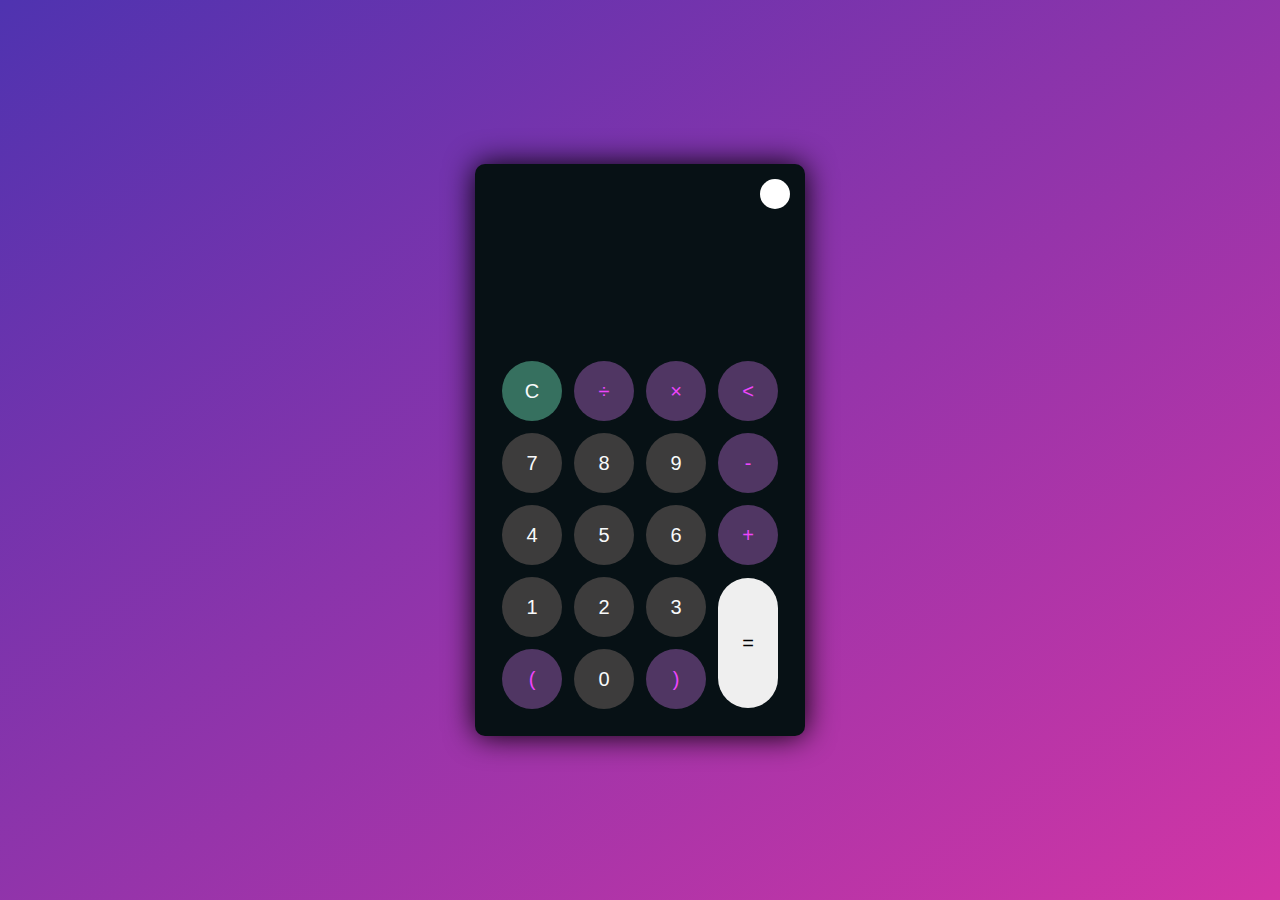
<file: calculator/index.html>
<!DOCTYPE html>
<html lang="en">
<head>
    <meta charset="UTF-8">
    <meta http-equiv="X-UA-Compatible" content="IE-edge">
    <meta name="viewport" content="width=device-width, initial-scale=1.0">
    <link rel="stylesheet" href="style.css">
    <title>Calculater</title>
</head>
<body>
    <div class="container">
        <div class="calculator dark">
            <div class="theme-toggler active">
                <i class="toggler-icon"></i>              
            </div>
            <div class="display-screen">
                <div id="display"></div>
            </div>
            <div class="buttons">
                <table>
                    <tr>
                        <td><button class="btn-operator" id="clear">C</button></td>
                        <td><button class="btn-operator" id="/">&divide;</button></td>
                        <td><button class="btn-operator" id="*">&times;</button></td>
                        <td><button class="btn-operator" id="backspace"><</button></td>
                    </tr>
                    <tr>
                        <td><button class="btn-number" id="7">7</button></td>
                        <td><button class="btn-number" id="8">8</button></td>
                        <td><button class="btn-number" id="9">9</button></td>
                        <td><button class="btn-operator" id="-">-</button></td>
                    </tr>
                    <tr>
                        <td><button class="btn-number" id="4">4</button></td>
                        <td><button class="btn-number" id="5">5</button></td>
                        <td><button class="btn-number" id="6">6</button></td>
                        <td><button class="btn-operator" id="+">+</button></td>
                    </tr>
                    <tr>
                        <td><button class="btn-number" id="1">1</button></td>
                        <td><button class="btn-number" id="2">2</button></td>
                        <td><button class="btn-number" id="3">3</button></td>
                        <td rowspan="2"><button class="btn-equal" id="equal">=</button></td>
                    </tr>
                    <tr>
                        <td><button class="btn-operator" id="(">(</button></td>
                        <td><button class="btn-number" id="0">0</button></td>
                        <td><button class="btn-operator" id=")">)</button></td>
                    </tr>
                </table>
            </div>
        </div>
    </div>
    <script src="script.js"></script>
</body>
</html>
</file>
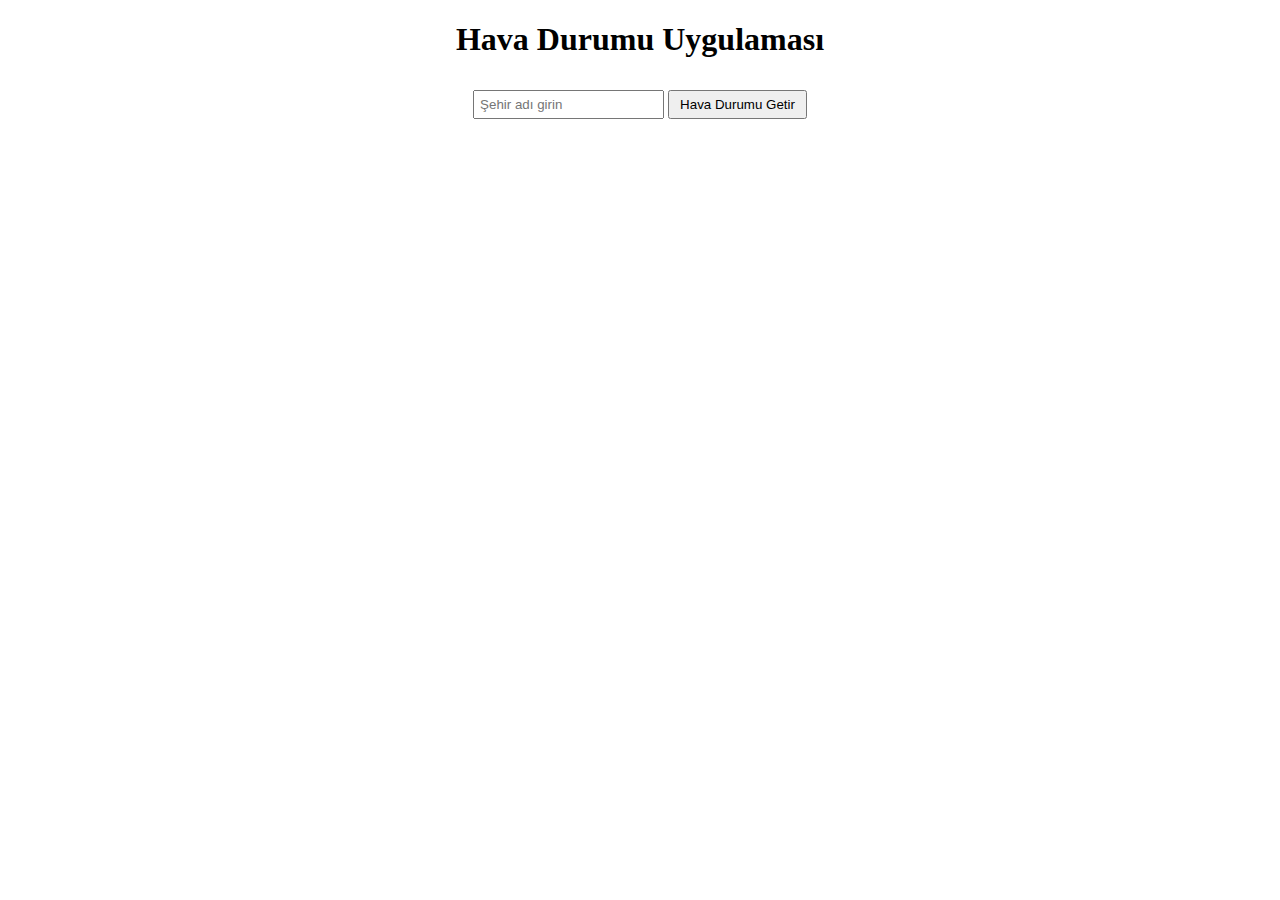
<file: weather_api_web_app/index.html>
<!DOCTYPE html>
<html>
<head>
  <title>Hava Durumu Uygulaması</title>
  <link rel="stylesheet" type="text/css" href="style.css">
</head>
<body>
  <h1>Hava Durumu Uygulaması</h1>

  <div id="weather-container">
    <input type="text" id="city-input" placeholder="Şehir adı girin">
    <button id="get-weather-btn">Hava Durumu Getir</button>
    <div id="weather-info"></div>
  </div>

  <script src="https://code.jquery.com/jquery-3.6.0.min.js"></script>
  <script src="script.js"></script>
</body>
</html>
</file>
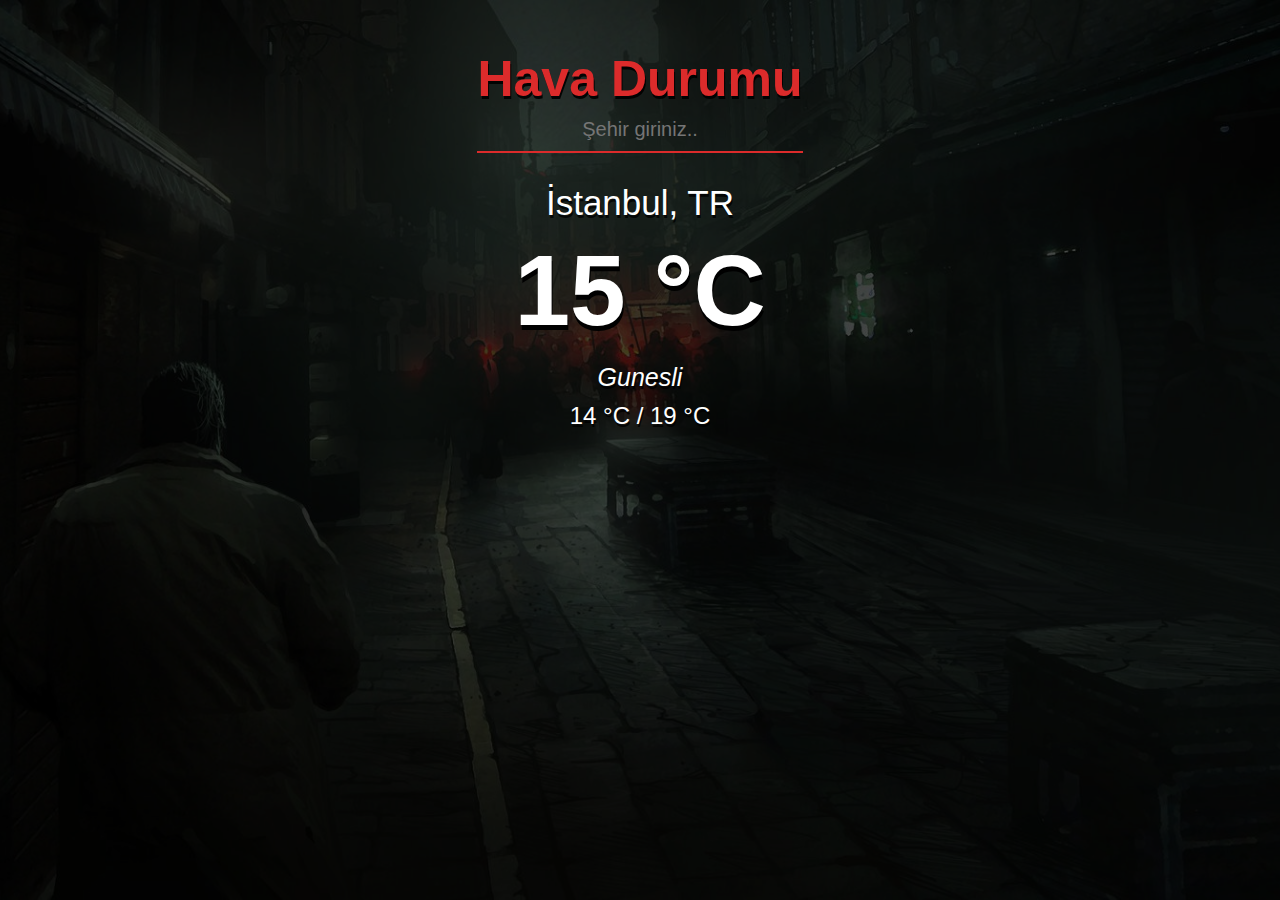
<file: weather_api_web_app2/index.html>
<!DOCTYPE html>
<html lang="en">
<head>
    <meta charset="UTF-8">
    <meta name="viewport" content="width=device-width, initial-scale=1.0">
    <meta http-equiv="X-UA-Compatible" content="ie=edge">
    <title>JS Hava Durumu</title>
    <link rel="stylesheet" href="style.css">
</head>
<body>
    <div class="app">
        <!-- baslıklarımı tutucam, id degeri tanımlıcam ki js tarafında input degerine kolayca erisem -->
       <div class="header">
        <h1>Hava Durumu</h1>
        <input type="text" id="searchBar" placeholder="Şehir giriniz..">
       </div> 
       <!-- content kapsayıcı etiketi olusturcam buda api tarafından gelen degerleri kullanıcıya gösterdigimiz kısım -->
       <div class="content">
        <div class="city">İstanbul, TR</div>
        <div class="temp">15 °C</div>
        <div class="desc">Gunesli</div>
        <div class="minmax">14 °C / 19 °C</div>
       </div>
    </div>
    <script src="script.js"></script>
</body>
</html>
</file>
<file: calculator/style.css>
* {
    padding: 0;
    margin: 0;
    box-sizing: border-box;
    outline: 0;
    transition: all 0.5s ease;
}

body {
    font-family: sans-serif;
}

a {
    text-decoration: none;
    color: #fff;
}

body {
    background-image: linear-gradient(to bottom right, rgba(79,51,176,1),rgba(210,53,165));
}

.container {
    height: 100vh;
    width: 100vw;
    display: grid;
    place-items: center;
}

.calculator {
    position: relative;
    height: auto;
    width: auto;
    padding: 20px;
    border-radius: 10px;
    box-shadow: 0 0 30px #000;
}

.theme-toggler {
    position: absolute;
    top: 30px;
    right: 30px;
    color: #fff;
    cursor: pointer;
    z-index: 1;
}

.theme-toggler.active {
    color: #333;
}

.theme-toggler.active::before {
    background-color: #fff;
}

.theme-toggler::before {
    content: '';
    height: 30px;
    width: 30px;
    position: absolute;
    top: 50%;
    transform: translate(-50%, -50%);
    border-radius: 50%;
    background-color: #333;
    z-index: -1;
}

#display {
    margin: 0 10px;
    height: 150px;
    width: auto;
    max-width: 270px;
    display: flex;
    align-items: flex-end;
    justify-content: flex-end;
    font-size: 30px;
    margin-bottom: 20px;
    overflow-x: scroll;
}

#display::-webkit-scrollbar {
    display: block;
    height: 3px;
}

button {
    height: 60px;
    width: 60px;
    border: 0;
    border-radius: 30px;
    margin: 5px;
    font-size: 20px;
    cursor: pointer;
    transition: all 200ms ease;
}

button:hover {
    transform: scale(1.1);
}

button#equal {
    height: 130px;
}

/* light theme */

.calculator {
    background-color: #fff;
}

.calculator #display {
    color: #0a1e23;
}

.calculator button#clear {
    background-color: #92ddac;
    color:  #000;
}

.calculator button.btn-number {
    background-color: #ffd5d8;
    color:  #000;
}

.calculator button#btn-operator {
    background-color: #ffd5d8;
    color:  #fc4552;
}

.calculator button.btn-clear {
    background-color: #ffd5d8;
    color:  #000;
}

/* dark theme */

.calculator.dark {
    background-color: #071115;
}

.calculator.dark #display {
    color: #f8fafd;
}

.calculator.dark button#clear {
    background-color: #36705f;
    color:  #f8fafb;
}

.calculator.dark button.btn-number {
    background-color: #3d3c3c;
    color:  #f8fafb;
}

.calculator.dark button.btn-operator {
    background-color: #503663;
    color:  #ed45fc;
}

.calculator.dark button.btn-clear {
    background-color: #ffd5d8;
    color:  #000;
}
</file>
<file: weather_api_web_app/style.css>
h1 {
    text-align: center;
  }
  
  #weather-container {
    text-align: center;
    margin-top: 20px;
  }
  
  #city-input {
    padding: 5px;
  }
  
  #get-weather-btn {
    margin-top: 10px;
    padding: 5px 10px;
  }
  
  #weather-info {
    margin-top: 20px;
  }
</file>
<file: weather_api_web_app2/style.css>
* {
    margin: 0;
    padding: 0;
    box-sizing: border-box;
}

body {
    font-family: 'montserrat', sans-serif;
    color: #fff;
    background-image: url(a.jpg);
    background-position: center;
    background-repeat: no-repeat;
    background-size: cover;
    height: 100vh;
}

.app {
    display: flex;
    flex-direction: column;  /* alt alta yazılsın */
    align-items: center; /* yazılar ortalansın */
    text-align: center; /*içerisindeki etiketlerin içerisindeki değerler yine ortalı bir sekilde gelsin*/
    background: rgba(0,0,0,.7);
    height: 100vh; /*yukarıdaki siyahlıgın butun yukseklıgı alması icin, ekranın tamanını belirtir.*/
}

.header {
    padding: 50px 20px 30px 20px;
}

.header h1 {
    font-size: 50px;
    color: #dc2b2b;
    text-shadow: 1px 3px rgba(0,0,0,.9);
}

.header input {
    width: 100%;
    padding: 10px;
    background: transparent;
    border: 0;
    outline: 0;
    border-bottom: 2px solid #dc2b2b;
    text-align: center;
    font-size: 20px;
    color: #f2f2f2;

}

.city {
    font-size: 35px;
    font-weight: 500;
    margin-bottom: 10px;
    text-shadow: 1px 3px rgba(0,0,0,.8);
}

.temp {
    font-size: 100px;
    font-weight: 700;
    margin-bottom: 15px;
    text-shadow: 1px 5px rgba(0, 0, 0, 1);
}

.desc {
    font-size: 25px;
    font-style: italic;
    text-shadow: 1px 3px rgba(0,0,0,.8);
    margin-bottom: 10px;
}

.minmax {
    font-size: 24px;
    text-shadow: 1px 3px rgba(0,0,0,.8);
}
</file>
